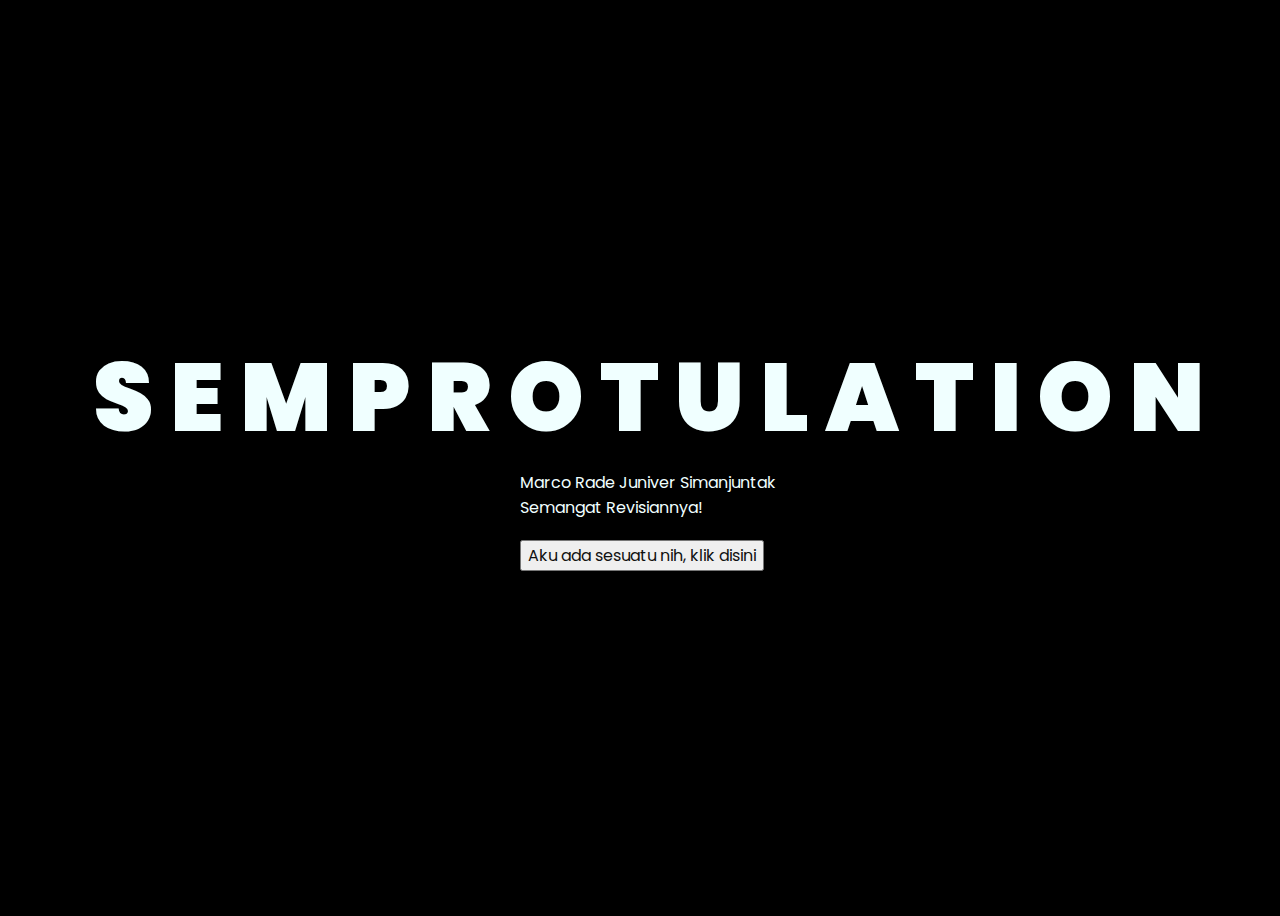
<file: index.html>
<!DOCTYPE html>
<html lang="en">
<head>
    <meta charset="UTF-8">
    <meta http-equiv="X-UA-Compatible" content="IE=edge">
    <meta name="viewport" content="width=device-width, initial-scale=1.0">
    <link rel="stylesheet" href="css/style.css">
    <link rel="icon" href="img/flowers.png" type="image/x-icon">
    <title>Flowers</title>
</head>
<body>
    <div class="greetings">
    <!-- silahkan menambah kata sesuai keinginan dengan <span>text...</span -->
        <span>S</span>
        <span>E</span>
        <span>M</span>
        <span>P</span>
        <span>R</span>
        <span>O</span>
        <span>T</span>
        <span>U</span>
        <span>L</span>
        <span>A</span>
        <span>T</span>
        <span>I</span>
        <span>O</span>
        <span>N</span>
    </div>
    <div class="description">
        <span>Marco Rade Juniver Simanjuntak</span>
    <div>
    <div>
    <div class="description">
        <span>Semangat Revisiannya!</span>
    </div>
    <div class="button">
        <button>
            <a href="flower.html">Aku ada sesuatu nih, klik disini</a>
        </button>
        
    </div>
</body>
</html>
</file>
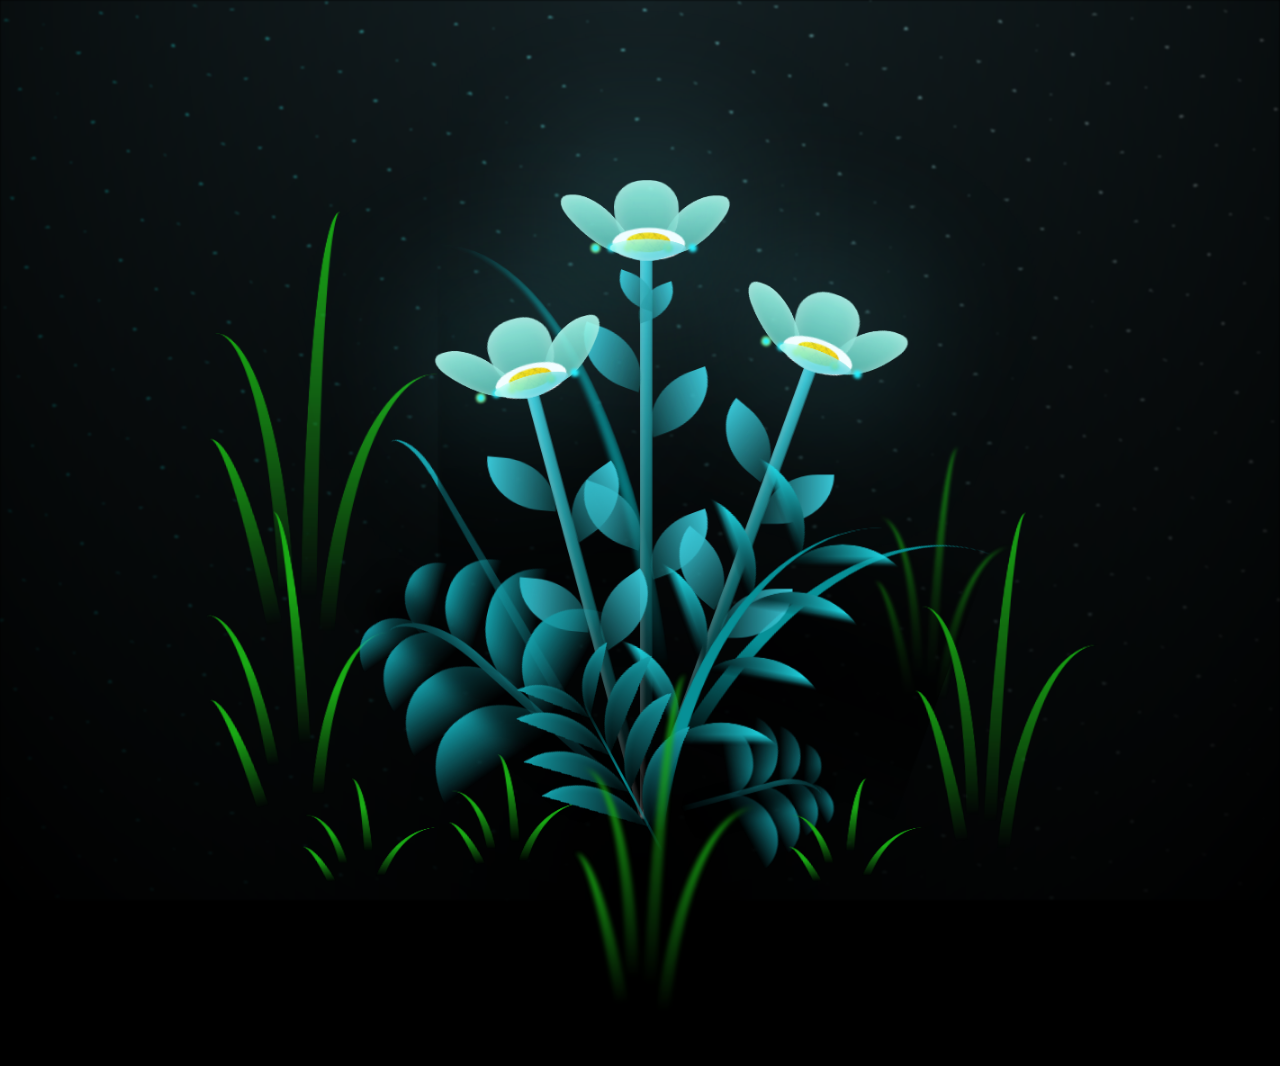
<file: flower.html>
<!DOCTYPE html>
<html lang="en">
<head>
    <meta charset="UTF-8">
    <meta http-equiv="X-UA-Compatible" content="IE=edge">
    <meta name="viewport" content="width=device-width, initial-scale=1.0">
    <link rel="stylesheet" href="css/main.css">
    <link rel="icon" href="img/flowers.png" type="image/x-icon">
    <title>flowers</title>

</head>
<body class="container">
  <!-- Pembuat code: https://codepen.io/mdusmanansari/pen/BamepLe -->
    <div class="night"></div>
    <div class="flowers">
      <div class="flower flower--1">
        <div class="flower__leafs flower__leafs--1">
          <div class="flower__leaf flower__leaf--1"></div>
          <div class="flower__leaf flower__leaf--2"></div>
          <div class="flower__leaf flower__leaf--3"></div>
          <div class="flower__leaf flower__leaf--4"></div>
          <div class="flower__white-circle"></div>
  
          <div class="flower__light flower__light--1"></div>
          <div class="flower__light flower__light--2"></div>
          <div class="flower__light flower__light--3"></div>
          <div class="flower__light flower__light--4"></div>
          <div class="flower__light flower__light--5"></div>
          <div class="flower__light flower__light--6"></div>
          <div class="flower__light flower__light--7"></div>
          <div class="flower__light flower__light--8"></div>
  
        </div>
        <div class="flower__line">
          <div class="flower__line__leaf flower__line__leaf--1"></div>
          <div class="flower__line__leaf flower__line__leaf--2"></div>
          <div class="flower__line__leaf flower__line__leaf--3"></div>
          <div class="flower__line__leaf flower__line__leaf--4"></div>
          <div class="flower__line__leaf flower__line__leaf--5"></div>
          <div class="flower__line__leaf flower__line__leaf--6"></div>
        </div>
      </div>
  
      <div class="flower flower--2">
        <div class="flower__leafs flower__leafs--2">
          <div class="flower__leaf flower__leaf--1"></div>
          <div class="flower__leaf flower__leaf--2"></div>
          <div class="flower__leaf flower__leaf--3"></div>
          <div class="flower__leaf flower__leaf--4"></div>
          <div class="flower__white-circle"></div>
  
          <div class="flower__light flower__light--1"></div>
          <div class="flower__light flower__light--2"></div>
          <div class="flower__light flower__light--3"></div>
          <div class="flower__light flower__light--4"></div>
          <div class="flower__light flower__light--5"></div>
          <div class="flower__light flower__light--6"></div>
          <div class="flower__light flower__light--7"></div>
          <div class="flower__light flower__light--8"></div>
  
        </div>
        <div class="flower__line">
          <div class="flower__line__leaf flower__line__leaf--1"></div>
          <div class="flower__line__leaf flower__line__leaf--2"></div>
          <div class="flower__line__leaf flower__line__leaf--3"></div>
          <div class="flower__line__leaf flower__line__leaf--4"></div>
        </div>
      </div>
  
      <div class="flower flower--3">
        <div class="flower__leafs flower__leafs--3">
          <div class="flower__leaf flower__leaf--1"></div>
          <div class="flower__leaf flower__leaf--2"></div>
          <div class="flower__leaf flower__leaf--3"></div>
          <div class="flower__leaf flower__leaf--4"></div>
          <div class="flower__white-circle"></div>
  
          <div class="flower__light flower__light--1"></div>
          <div class="flower__light flower__light--2"></div>
          <div class="flower__light flower__light--3"></div>
          <div class="flower__light flower__light--4"></div>
          <div class="flower__light flower__light--5"></div>
          <div class="flower__light flower__light--6"></div>
          <div class="flower__light flower__light--7"></div>
          <div class="flower__light flower__light--8"></div>
  
        </div>
        <div class="flower__line">
          <div class="flower__line__leaf flower__line__leaf--1"></div>
          <div class="flower__line__leaf flower__line__leaf--2"></div>
          <div class="flower__line__leaf flower__line__leaf--3"></div>
          <div class="flower__line__leaf flower__line__leaf--4"></div>
        </div>
      </div>
  
      <div class="grow-ans" style="--d:1.2s">
        <div class="flower__g-long">
          <div class="flower__g-long__top"></div>
          <div class="flower__g-long__bottom"></div>
        </div>
      </div>
  
      <div class="growing-grass">
        <div class="flower__grass flower__grass--1">
          <div class="flower__grass--top"></div>
          <div class="flower__grass--bottom"></div>
          <div class="flower__grass__leaf flower__grass__leaf--1"></div>
          <div class="flower__grass__leaf flower__grass__leaf--2"></div>
          <div class="flower__grass__leaf flower__grass__leaf--3"></div>
          <div class="flower__grass__leaf flower__grass__leaf--4"></div>
          <div class="flower__grass__leaf flower__grass__leaf--5"></div>
          <div class="flower__grass__leaf flower__grass__leaf--6"></div>
          <div class="flower__grass__leaf flower__grass__leaf--7"></div>
          <div class="flower__grass__leaf flower__grass__leaf--8"></div>
          <div class="flower__grass__overlay"></div>
        </div>
      </div>
  
      <div class="growing-grass">
        <div class="flower__grass flower__grass--2">
          <div class="flower__grass--top"></div>
          <div class="flower__grass--bottom"></div>
          <div class="flower__grass__leaf flower__grass__leaf--1"></div>
          <div class="flower__grass__leaf flower__grass__leaf--2"></div>
          <div class="flower__grass__leaf flower__grass__leaf--3"></div>
          <div class="flower__grass__leaf flower__grass__leaf--4"></div>
          <div class="flower__grass__leaf flower__grass__leaf--5"></div>
          <div class="flower__grass__leaf flower__grass__leaf--6"></div>
          <div class="flower__grass__leaf flower__grass__leaf--7"></div>
          <div class="flower__grass__leaf flower__grass__leaf--8"></div>
          <div class="flower__grass__overlay"></div>
        </div>
      </div>
  
      <div class="grow-ans" style="--d:2.4s">
        <div class="flower__g-right flower__g-right--1">
          <div class="leaf"></div>
        </div>
      </div>
  
      <div class="grow-ans" style="--d:2.8s">
        <div class="flower__g-right flower__g-right--2">
          <div class="leaf"></div>
        </div>
      </div>
  
      <div class="grow-ans" style="--d:2.8s">
        <div class="flower__g-front">
          <div class="flower__g-front__leaf-wrapper flower__g-front__leaf-wrapper--1">
            <div class="flower__g-front__leaf"></div>
          </div>
          <div class="flower__g-front__leaf-wrapper flower__g-front__leaf-wrapper--2">
            <div class="flower__g-front__leaf"></div>
          </div>
          <div class="flower__g-front__leaf-wrapper flower__g-front__leaf-wrapper--3">
            <div class="flower__g-front__leaf"></div>
          </div>
          <div class="flower__g-front__leaf-wrapper flower__g-front__leaf-wrapper--4">
            <div class="flower__g-front__leaf"></div>
          </div>
          <div class="flower__g-front__leaf-wrapper flower__g-front__leaf-wrapper--5">
            <div class="flower__g-front__leaf"></div>
          </div>
          <div class="flower__g-front__leaf-wrapper flower__g-front__leaf-wrapper--6">
            <div class="flower__g-front__leaf"></div>
          </div>
          <div class="flower__g-front__leaf-wrapper flower__g-front__leaf-wrapper--7">
            <div class="flower__g-front__leaf"></div>
          </div>
          <div class="flower__g-front__leaf-wrapper flower__g-front__leaf-wrapper--8">
            <div class="flower__g-front__leaf"></div>
          </div>
          <div class="flower__g-front__line"></div>
        </div>
      </div>
  
      <div class="grow-ans" style="--d:3.2s">
        <div class="flower__g-fr">
          <div class="leaf"></div>
          <div class="flower__g-fr__leaf flower__g-fr__leaf--1"></div>
          <div class="flower__g-fr__leaf flower__g-fr__leaf--2"></div>
          <div class="flower__g-fr__leaf flower__g-fr__leaf--3"></div>
          <div class="flower__g-fr__leaf flower__g-fr__leaf--4"></div>
          <div class="flower__g-fr__leaf flower__g-fr__leaf--5"></div>
          <div class="flower__g-fr__leaf flower__g-fr__leaf--6"></div>
          <div class="flower__g-fr__leaf flower__g-fr__leaf--7"></div>
          <div class="flower__g-fr__leaf flower__g-fr__leaf--8"></div>
        </div>
      </div>
  
      <div class="long-g long-g--0">
        <div class="grow-ans" style="--d:3s">
          <div class="leaf leaf--0"></div>
        </div>
        <div class="grow-ans" style="--d:2.2s">
          <div class="leaf leaf--1"></div>
        </div>
        <div class="grow-ans" style="--d:3.4s">
          <div class="leaf leaf--2"></div>
        </div>
        <div class="grow-ans" style="--d:3.6s">
          <div class="leaf leaf--3"></div>
        </div>
      </div>
  
      <div class="long-g long-g--1">
        <div class="grow-ans" style="--d:3.6s">
          <div class="leaf leaf--0"></div>
        </div>
        <div class="grow-ans" style="--d:3.8s">
          <div class="leaf leaf--1"></div>
        </div>
        <div class="grow-ans" style="--d:4s">
          <div class="leaf leaf--2"></div>
        </div>
        <div class="grow-ans" style="--d:4.2s">
          <div class="leaf leaf--3"></div>
        </div>
      </div>
  
      <div class="long-g long-g--2">
        <div class="grow-ans" style="--d:4s">
          <div class="leaf leaf--0"></div>
        </div>
        <div class="grow-ans" style="--d:4.2s">
          <div class="leaf leaf--1"></div>
        </div>
        <div class="grow-ans" style="--d:4.4s">
          <div class="leaf leaf--2"></div>
        </div>
        <div class="grow-ans" style="--d:4.6s">
          <div class="leaf leaf--3"></div>
        </div>
      </div>
  
      <div class="long-g long-g--3">
        <div class="grow-ans" style="--d:4s">
          <div class="leaf leaf--0"></div>
        </div>
        <div class="grow-ans" style="--d:4.2s">
          <div class="leaf leaf--1"></div>
        </div>
        <div class="grow-ans" style="--d:3s">
          <div class="leaf leaf--2"></div>
        </div>
        <div class="grow-ans" style="--d:3.6s">
          <div class="leaf leaf--3"></div>
        </div>
      </div>
  
      <div class="long-g long-g--4">
        <div class="grow-ans" style="--d:4s">
          <div class="leaf leaf--0"></div>
        </div>
        <div class="grow-ans" style="--d:4.2s">
          <div class="leaf leaf--1"></div>
        </div>
        <div class="grow-ans" style="--d:3s">
          <div class="leaf leaf--2"></div>
        </div>
        <div class="grow-ans" style="--d:3.6s">
          <div class="leaf leaf--3"></div>
        </div>
      </div>
  
      <div class="long-g long-g--5">
        <div class="grow-ans" style="--d:4s">
          <div class="leaf leaf--0"></div>
        </div>
        <div class="grow-ans" style="--d:4.2s">
          <div class="leaf leaf--1"></div>
        </div>
        <div class="grow-ans" style="--d:3s">
          <div class="leaf leaf--2"></div>
        </div>
        <div class="grow-ans" style="--d:3.6s">
          <div class="leaf leaf--3"></div>
        </div>
      </div>
  
      <div class="long-g long-g--6">
        <div class="grow-ans" style="--d:4.2s">
          <div class="leaf leaf--0"></div>
        </div>
        <div class="grow-ans" style="--d:4.4s">
          <div class="leaf leaf--1"></div>
        </div>
        <div class="grow-ans" style="--d:4.6s">
          <div class="leaf leaf--2"></div>
        </div>
        <div class="grow-ans" style="--d:4.8s">
          <div class="leaf leaf--3"></div>
        </div>
      </div>
  
      <div class="long-g long-g--7">
        <div class="grow-ans" style="--d:3s">
          <div class="leaf leaf--0"></div>
        </div>
        <div class="grow-ans" style="--d:3.2s">
          <div class="leaf leaf--1"></div>
        </div>
        <div class="grow-ans" style="--d:3.5s">
          <div class="leaf leaf--2"></div>
        </div>
        <div class="grow-ans" style="--d:3.6s">
          <div class="leaf leaf--3"></div>
        </div>
      </div>
    </div>
    <script src="main.js"></script>
  </body>
</html>
</file>
<file: css/style.css>
@import url('https://fonts.googleapis.com/css2?family=Poppins:ital,wght@0,500;1,900&display=swap');
*{
    font-family: 'Poppins',cursive;
}
body{
    color: azure;
    width: 100%;
    height: 100vh;
    display: flex;
    flex-direction: column;
    align-items: center;
    justify-content: center;
    background-color: black;
}
.greetings{
    font-size: 6rem;
    font-weight: 900;
}
.greetings > span{
    animation: glow 2.5s ease-in-out infinite;
}
@keyframes glow{
    0%, 100%{
        color: #fff;
        text-shadow: 0 0 12px #39c6d6, 0 0 50px #39c6d6, 0 0 100px #39c6d6;
    }
    10%, 90%{
        color: #111;
        text-shadow: none;
    }
}
.greetings > span:nth-child(2){
    animation-delay: .2s ;
}
.greetings > span:nth-child(3){
    animation-delay: .4s ;
}
.greetings > span:nth-child(4){
    animation-delay: .6s;
}
.greetings > span:nth-child(5){
    animation-delay: .8s;
}
.greetings > span:nth-child(6){
    animation-delay: .10s ;
}
.greetings > span:nth-child(7){
    animation-delay: .2s ;
}
.greetings > span:nth-child(8){
    animation-delay: .4s;
}
.greetings > span:nth-child(9){
    animation-delay: .6s;
}
.greetings > span:nth-child(10){
    animation-delay: .8s ;
}
.greetings > span:nth-child(11){
    animation-delay: .10s ;
}
.greetings > span:nth-child(12){
    animation-delay: .12s;
}
.greetings > span:nth-child(13){
    animation-delay: .14s;
}
.greetings > span:nth-child(14){
    animation-delay: .16s;
}
.greetings > span:nth-child(15){
    animation-delay: .18s;
}
.description{
    font-size: 1,5 rem;
    margin-bottom: 20px;
}
.button a{
    text-decoration: none;
    font-size: 1rem;
    color: #111;
}

@media screen and (max-width:574px){
    .greetings{
        display: block;
        font-size: 3rem;
        font-weight: 500;
        text-align: center;
    }
    .description{
        font-size: 1rem;
    }
    
    .button a{
        font-size: .5rem;
    }
}
</file>
<file: css/main.css>
*,
*::after,
*::before {
  padding: 0;
  margin: 0;
  box-sizing: border-box;
}

:root {
  --dark-color: #000;
}

body {
  display: flex;
  align-items: flex-end;
  justify-content: center;
  min-height: 100vh;
  background-color: var(--dark-color);
  overflow: hidden;
  perspective: 1000px;
}

.night {
  position: fixed;
  left: 50%;
  top: 0;
  transform: translateX(-50%);
  width: 100%;
  height: 100%;
  filter: blur(0.1vmin);
  background-image: radial-gradient(ellipse at top, transparent 0%, var(--dark-color)), radial-gradient(ellipse at bottom, var(--dark-color), rgba(145, 233, 255, 0.2)), repeating-linear-gradient(220deg, rgb(0, 0, 0) 0px, rgb(0, 0, 0) 19px, transparent 19px, transparent 22px), repeating-linear-gradient(189deg, rgb(0, 0, 0) 0px, rgb(0, 0, 0) 19px, transparent 19px, transparent 22px), repeating-linear-gradient(148deg, rgb(0, 0, 0) 0px, rgb(0, 0, 0) 19px, transparent 19px, transparent 22px), linear-gradient(90deg, rgb(0, 255, 250), rgb(240, 240, 240));
}

.flowers {
  position: relative;
  transform: scale(0.9);
}

.flower {
  position: absolute;
  bottom: 10vmin;
  transform-origin: bottom center;
  z-index: 10;
  --fl-speed: 0.8s;
}
.flower--1 {
  -webkit-animation: moving-flower-1 4s linear infinite;
          animation: moving-flower-1 4s linear infinite;
}
.flower--1 .flower__line {
  height: 70vmin;
  -webkit-animation-delay: 0.3s;
          animation-delay: 0.3s;
}
.flower--1 .flower__line__leaf--1 {
  -webkit-animation: blooming-leaf-right var(--fl-speed) 1.6s backwards;
          animation: blooming-leaf-right var(--fl-speed) 1.6s backwards;
}
.flower--1 .flower__line__leaf--2 {
  -webkit-animation: blooming-leaf-right var(--fl-speed) 1.4s backwards;
          animation: blooming-leaf-right var(--fl-speed) 1.4s backwards;
}
.flower--1 .flower__line__leaf--3 {
  -webkit-animation: blooming-leaf-left var(--fl-speed) 1.2s backwards;
          animation: blooming-leaf-left var(--fl-speed) 1.2s backwards;
}
.flower--1 .flower__line__leaf--4 {
  -webkit-animation: blooming-leaf-left var(--fl-speed) 1s backwards;
          animation: blooming-leaf-left var(--fl-speed) 1s backwards;
}
.flower--1 .flower__line__leaf--5 {
  -webkit-animation: blooming-leaf-right var(--fl-speed) 1.8s backwards;
          animation: blooming-leaf-right var(--fl-speed) 1.8s backwards;
}
.flower--1 .flower__line__leaf--6 {
  -webkit-animation: blooming-leaf-left var(--fl-speed) 2s backwards;
          animation: blooming-leaf-left var(--fl-speed) 2s backwards;
}
.flower--2 {
  left: 50%;
  transform: rotate(20deg);
  -webkit-animation: moving-flower-2 4s linear infinite;
          animation: moving-flower-2 4s linear infinite;
}
.flower--2 .flower__line {
  height: 60vmin;
  -webkit-animation-delay: 0.6s;
          animation-delay: 0.6s;
}
.flower--2 .flower__line__leaf--1 {
  -webkit-animation: blooming-leaf-right var(--fl-speed) 1.9s backwards;
          animation: blooming-leaf-right var(--fl-speed) 1.9s backwards;
}
.flower--2 .flower__line__leaf--2 {
  -webkit-animation: blooming-leaf-right var(--fl-speed) 1.7s backwards;
          animation: blooming-leaf-right var(--fl-speed) 1.7s backwards;
}
.flower--2 .flower__line__leaf--3 {
  -webkit-animation: blooming-leaf-left var(--fl-speed) 1.5s backwards;
          animation: blooming-leaf-left var(--fl-speed) 1.5s backwards;
}
.flower--2 .flower__line__leaf--4 {
  -webkit-animation: blooming-leaf-left var(--fl-speed) 1.3s backwards;
          animation: blooming-leaf-left var(--fl-speed) 1.3s backwards;
}
.flower--3 {
  left: 50%;
  transform: rotate(-15deg);
  -webkit-animation: moving-flower-3 4s linear infinite;
          animation: moving-flower-3 4s linear infinite;
}
.flower--3 .flower__line {
  -webkit-animation-delay: 0.9s;
          animation-delay: 0.9s;
}
.flower--3 .flower__line__leaf--1 {
  -webkit-animation: blooming-leaf-right var(--fl-speed) 2.5s backwards;
          animation: blooming-leaf-right var(--fl-speed) 2.5s backwards;
}
.flower--3 .flower__line__leaf--2 {
  -webkit-animation: blooming-leaf-right var(--fl-speed) 2.3s backwards;
          animation: blooming-leaf-right var(--fl-speed) 2.3s backwards;
}
.flower--3 .flower__line__leaf--3 {
  -webkit-animation: blooming-leaf-left var(--fl-speed) 2.1s backwards;
          animation: blooming-leaf-left var(--fl-speed) 2.1s backwards;
}
.flower--3 .flower__line__leaf--4 {
  -webkit-animation: blooming-leaf-left var(--fl-speed) 1.9s backwards;
          animation: blooming-leaf-left var(--fl-speed) 1.9s backwards;
}
.flower__leafs {
  position: relative;
  -webkit-animation: blooming-flower 2s backwards;
          animation: blooming-flower 2s backwards;
}
.flower__leafs--1 {
  -webkit-animation-delay: 1.1s;
          animation-delay: 1.1s;
}
.flower__leafs--2 {
  -webkit-animation-delay: 1.4s;
          animation-delay: 1.4s;
}
.flower__leafs--3 {
  -webkit-animation-delay: 1.7s;
          animation-delay: 1.7s;
}
.flower__leafs::after {
  content: "";
  position: absolute;
  left: 0;
  top: 0;
  transform: translate(-50%, -100%);
  width: 8vmin;
  height: 8vmin;
  background-color: #6bf0ff;
  filter: blur(10vmin);
}
.flower__leaf {
  position: absolute;
  bottom: 0;
  left: 50%;
  width: 8vmin;
  height: 11vmin;
  border-radius: 51% 49% 47% 53%/44% 45% 55% 69%;
  background-color: #a7ffee;
  background-image: linear-gradient(to top, #54b8aa, #a7ffee);
  transform-origin: bottom center;
  opacity: 0.9;
  box-shadow: inset 0 0 2vmin rgba(255, 255, 255, 0.5);
}
.flower__leaf--1 {
  transform: translate(-10%, 1%) rotateY(40deg) rotateX(-50deg);
}
.flower__leaf--2 {
  transform: translate(-50%, -4%) rotateX(40deg);
}
.flower__leaf--3 {
  transform: translate(-90%, 0%) rotateY(45deg) rotateX(50deg);
}
.flower__leaf--4 {
  width: 8vmin;
  height: 8vmin;
  transform-origin: bottom left;
  border-radius: 4vmin 10vmin 4vmin 4vmin;
  transform: translate(0%, 18%) rotateX(70deg) rotate(-43deg);
  background-image: linear-gradient(to top, #39c6d6, #a7ffee);
  z-index: 1;
  opacity: 0.8;
}
.flower__white-circle {
  position: absolute;
  left: -3.5vmin;
  top: -3vmin;
  width: 9vmin;
  height: 4vmin;
  border-radius: 50%;
  background-color: #fff;
}
.flower__white-circle::after {
  content: "";
  position: absolute;
  left: 50%;
  top: 45%;
  transform: translate(-50%, -50%);
  width: 60%;
  height: 60%;
  border-radius: inherit;
  background-image: repeating-linear-gradient(135deg, rgba(0, 0, 0, 0.03) 0px, rgba(0, 0, 0, 0.03) 1px, transparent 1px, transparent 12px), repeating-linear-gradient(45deg, rgba(0, 0, 0, 0.03) 0px, rgba(0, 0, 0, 0.03) 1px, transparent 1px, transparent 12px), repeating-linear-gradient(67.5deg, rgba(0, 0, 0, 0.03) 0px, rgba(0, 0, 0, 0.03) 1px, transparent 1px, transparent 12px), repeating-linear-gradient(135deg, rgba(0, 0, 0, 0.03) 0px, rgba(0, 0, 0, 0.03) 1px, transparent 1px, transparent 12px), repeating-linear-gradient(45deg, rgba(0, 0, 0, 0.03) 0px, rgba(0, 0, 0, 0.03) 1px, transparent 1px, transparent 12px), repeating-linear-gradient(112.5deg, rgba(0, 0, 0, 0.03) 0px, rgba(0, 0, 0, 0.03) 1px, transparent 1px, transparent 12px), repeating-linear-gradient(112.5deg, rgba(0, 0, 0, 0.03) 0px, rgba(0, 0, 0, 0.03) 1px, transparent 1px, transparent 12px), repeating-linear-gradient(45deg, rgba(0, 0, 0, 0.03) 0px, rgba(0, 0, 0, 0.03) 1px, transparent 1px, transparent 12px), repeating-linear-gradient(22.5deg, rgba(0, 0, 0, 0.03) 0px, rgba(0, 0, 0, 0.03) 1px, transparent 1px, transparent 12px), repeating-linear-gradient(45deg, rgba(0, 0, 0, 0.03) 0px, rgba(0, 0, 0, 0.03) 1px, transparent 1px, transparent 12px), repeating-linear-gradient(22.5deg, rgba(0, 0, 0, 0.03) 0px, rgba(0, 0, 0, 0.03) 1px, transparent 1px, transparent 12px), repeating-linear-gradient(135deg, rgba(0, 0, 0, 0.03) 0px, rgba(0, 0, 0, 0.03) 1px, transparent 1px, transparent 12px), repeating-linear-gradient(157.5deg, rgba(0, 0, 0, 0.03) 0px, rgba(0, 0, 0, 0.03) 1px, transparent 1px, transparent 12px), repeating-linear-gradient(67.5deg, rgba(0, 0, 0, 0.03) 0px, rgba(0, 0, 0, 0.03) 1px, transparent 1px, transparent 12px), repeating-linear-gradient(67.5deg, rgba(0, 0, 0, 0.03) 0px, rgba(0, 0, 0, 0.03) 1px, transparent 1px, transparent 12px), linear-gradient(90deg, rgb(255, 235, 18), rgb(255, 206, 0));
}
.flower__line {
  height: 55vmin;
  width: 1.5vmin;
  background-image: linear-gradient(to left, rgba(0, 0, 0, 0.2), transparent, rgba(255, 255, 255, 0.2)), linear-gradient(to top, transparent 10%, #14757a, #39c6d6);
  box-shadow: inset 0 0 2px rgba(0, 0, 0, 0.5);
  -webkit-animation: grow-flower-tree 4s backwards;
          animation: grow-flower-tree 4s backwards;
}
.flower__line__leaf {
  --w: 7vmin;
  --h: calc(var(--w) + 2vmin);
  position: absolute;
  top: 20%;
  left: 90%;
  width: var(--w);
  height: var(--h);
  border-top-right-radius: var(--h);
  border-bottom-left-radius: var(--h);
  background-image: linear-gradient(to top, rgba(20, 117, 122, 0.4), #39c6d6);
}
.flower__line__leaf--1 {
  transform: rotate(70deg) rotateY(30deg);
}
.flower__line__leaf--2 {
  top: 45%;
  transform: rotate(70deg) rotateY(30deg);
}
.flower__line__leaf--3, .flower__line__leaf--4, .flower__line__leaf--6 {
  border-top-right-radius: 0;
  border-bottom-left-radius: 0;
  border-top-left-radius: var(--h);
  border-bottom-right-radius: var(--h);
  left: -460%;
  top: 12%;
  transform: rotate(-70deg) rotateY(30deg);
}
.flower__line__leaf--4 {
  top: 40%;
}
.flower__line__leaf--5 {
  top: 0;
  transform-origin: left;
  transform: rotate(70deg) rotateY(30deg) scale(0.6);
}
.flower__line__leaf--6 {
  top: -2%;
  left: -450%;
  transform-origin: right;
  transform: rotate(-70deg) rotateY(30deg) scale(0.6);
}
.flower__light {
  position: absolute;
  bottom: 0vmin;
  width: 1vmin;
  height: 1vmin;
  background-color: rgb(255, 251, 0);
  border-radius: 50%;
  filter: blur(0.2vmin);
  -webkit-animation: light-ans 4s linear infinite backwards;
          animation: light-ans 4s linear infinite backwards;
}
.flower__light:nth-child(odd) {
  background-color: #23f0ff;
}
.flower__light--1 {
  left: -2vmin;
  -webkit-animation-delay: 1s;
          animation-delay: 1s;
}
.flower__light--2 {
  left: 3vmin;
  -webkit-animation-delay: 0.5s;
          animation-delay: 0.5s;
}
.flower__light--3 {
  left: -6vmin;
  -webkit-animation-delay: 0.3s;
          animation-delay: 0.3s;
}
.flower__light--4 {
  left: 6vmin;
  -webkit-animation-delay: 0.9s;
          animation-delay: 0.9s;
}
.flower__light--5 {
  left: -1vmin;
  -webkit-animation-delay: 1.5s;
          animation-delay: 1.5s;
}
.flower__light--6 {
  left: -4vmin;
  -webkit-animation-delay: 3s;
          animation-delay: 3s;
}
.flower__light--7 {
  left: 3vmin;
  -webkit-animation-delay: 2s;
          animation-delay: 2s;
}
.flower__light--8 {
  left: -6vmin;
  -webkit-animation-delay: 3.5s;
          animation-delay: 3.5s;
}
.flower__grass {
  --c: #159faa;
  --line-w: 1.5vmin;
  position: absolute;
  bottom: 12vmin;
  left: -7vmin;
  display: flex;
  flex-direction: column;
  align-items: flex-end;
  z-index: 20;
  transform-origin: bottom center;
  transform: rotate(-48deg) rotateY(40deg);
}
.flower__grass--1 {
  -webkit-animation: moving-grass 2s linear infinite;
          animation: moving-grass 2s linear infinite;
}
.flower__grass--2 {
  left: 2vmin;
  bottom: 10vmin;
  transform: scale(0.5) rotate(75deg) rotateX(10deg) rotateY(-200deg);
  opacity: 0.8;
  z-index: 0;
  -webkit-animation: moving-grass--2 1.5s linear infinite;
          animation: moving-grass--2 1.5s linear infinite;
}
.flower__grass--top {
  width: 7vmin;
  height: 10vmin;
  border-top-right-radius: 100%;
  border-right: var(--line-w) solid var(--c);
  transform-origin: bottom center;
  transform: rotate(-2deg);
}
.flower__grass--bottom {
  margin-top: -2px;
  width: var(--line-w);
  height: 25vmin;
  background-image: linear-gradient(to top, transparent, var(--c));
}
.flower__grass__leaf {
  --size: 10vmin;
  position: absolute;
  width: calc(var(--size) * 2.1);
  height: var(--size);
  border-top-left-radius: var(--size);
  border-top-right-radius: var(--size);
  background-image: linear-gradient(to top, transparent, transparent 30%, var(--c));
  z-index: 100;
}
.flower__grass__leaf--1 {
  top: -6%;
  left: 30%;
  --size: 6vmin;
  transform: rotate(-20deg);
  -webkit-animation: growing-grass-ans--1 2s 2.6s backwards;
          animation: growing-grass-ans--1 2s 2.6s backwards;
}
@-webkit-keyframes growing-grass-ans--1 {
  0% {
    transform-origin: bottom left;
    transform: rotate(-20deg) scale(0);
  }
}
@keyframes growing-grass-ans--1 {
  0% {
    transform-origin: bottom left;
    transform: rotate(-20deg) scale(0);
  }
}
.flower__grass__leaf--2 {
  top: -5%;
  left: -110%;
  --size: 6vmin;
  transform: rotate(10deg);
  -webkit-animation: growing-grass-ans--2 2s 2.4s linear backwards;
          animation: growing-grass-ans--2 2s 2.4s linear backwards;
}
@-webkit-keyframes growing-grass-ans--2 {
  0% {
    transform-origin: bottom right;
    transform: rotate(10deg) scale(0);
  }
}
@keyframes growing-grass-ans--2 {
  0% {
    transform-origin: bottom right;
    transform: rotate(10deg) scale(0);
  }
}
.flower__grass__leaf--3 {
  top: 5%;
  left: 60%;
  --size: 8vmin;
  transform: rotate(-18deg) rotateX(-20deg);
  -webkit-animation: growing-grass-ans--3 2s 2.2s linear backwards;
          animation: growing-grass-ans--3 2s 2.2s linear backwards;
}
@-webkit-keyframes growing-grass-ans--3 {
  0% {
    transform-origin: bottom left;
    transform: rotate(-18deg) rotateX(-20deg) scale(0);
  }
}
@keyframes growing-grass-ans--3 {
  0% {
    transform-origin: bottom left;
    transform: rotate(-18deg) rotateX(-20deg) scale(0);
  }
}
.flower__grass__leaf--4 {
  top: 6%;
  left: -135%;
  --size: 8vmin;
  transform: rotate(2deg);
  -webkit-animation: growing-grass-ans--4 2s 2s linear backwards;
          animation: growing-grass-ans--4 2s 2s linear backwards;
}
@-webkit-keyframes growing-grass-ans--4 {
  0% {
    transform-origin: bottom right;
    transform: rotate(2deg) scale(0);
  }
}
@keyframes growing-grass-ans--4 {
  0% {
    transform-origin: bottom right;
    transform: rotate(2deg) scale(0);
  }
}
.flower__grass__leaf--5 {
  top: 20%;
  left: 60%;
  --size: 10vmin;
  transform: rotate(-24deg) rotateX(-20deg);
  -webkit-animation: growing-grass-ans--5 2s 1.8s linear backwards;
          animation: growing-grass-ans--5 2s 1.8s linear backwards;
}
@-webkit-keyframes growing-grass-ans--5 {
  0% {
    transform-origin: bottom left;
    transform: rotate(-24deg) rotateX(-20deg) scale(0);
  }
}
@keyframes growing-grass-ans--5 {
  0% {
    transform-origin: bottom left;
    transform: rotate(-24deg) rotateX(-20deg) scale(0);
  }
}
.flower__grass__leaf--6 {
  top: 22%;
  left: -180%;
  --size: 10vmin;
  transform: rotate(10deg);
  -webkit-animation: growing-grass-ans--6 2s 1.6s linear backwards;
          animation: growing-grass-ans--6 2s 1.6s linear backwards;
}
@-webkit-keyframes growing-grass-ans--6 {
  0% {
    transform-origin: bottom right;
    transform: rotate(10deg) scale(0);
  }
}
@keyframes growing-grass-ans--6 {
  0% {
    transform-origin: bottom right;
    transform: rotate(10deg) scale(0);
  }
}
.flower__grass__leaf--7 {
  top: 39%;
  left: 70%;
  --size: 10vmin;
  transform: rotate(-10deg);
  -webkit-animation: growing-grass-ans--7 2s 1.4s linear backwards;
          animation: growing-grass-ans--7 2s 1.4s linear backwards;
}
@-webkit-keyframes growing-grass-ans--7 {
  0% {
    transform-origin: bottom left;
    transform: rotate(-10deg) scale(0);
  }
}
@keyframes growing-grass-ans--7 {
  0% {
    transform-origin: bottom left;
    transform: rotate(-10deg) scale(0);
  }
}
.flower__grass__leaf--8 {
  top: 40%;
  left: -215%;
  --size: 11vmin;
  transform: rotate(10deg);
  -webkit-animation: growing-grass-ans--8 2s 1.2s linear backwards;
          animation: growing-grass-ans--8 2s 1.2s linear backwards;
}
@-webkit-keyframes growing-grass-ans--8 {
  0% {
    transform-origin: bottom right;
    transform: rotate(10deg) scale(0);
  }
}
@keyframes growing-grass-ans--8 {
  0% {
    transform-origin: bottom right;
    transform: rotate(10deg) scale(0);
  }
}
.flower__grass__overlay {
  position: absolute;
  top: -10%;
  right: 0%;
  width: 100%;
  height: 100%;
  background-color: rgba(0, 0, 0, 0.6);
  filter: blur(1.5vmin);
  z-index: 100;
}
.flower__g-long {
  --w: 2vmin;
  --h: 6vmin;
  --c: #159faa;
  position: absolute;
  bottom: 10vmin;
  left: -3vmin;
  transform-origin: bottom center;
  transform: rotate(-30deg) rotateY(-20deg);
  display: flex;
  flex-direction: column;
  align-items: flex-end;
  -webkit-animation: flower-g-long-ans 3s linear infinite;
          animation: flower-g-long-ans 3s linear infinite;
}
@-webkit-keyframes flower-g-long-ans {
  0%, 100% {
    transform: rotate(-30deg) rotateY(-20deg);
  }
  50% {
    transform: rotate(-32deg) rotateY(-20deg);
  }
}
@keyframes flower-g-long-ans {
  0%, 100% {
    transform: rotate(-30deg) rotateY(-20deg);
  }
  50% {
    transform: rotate(-32deg) rotateY(-20deg);
  }
}
.flower__g-long__top {
  top: calc(var(--h) * -1);
  width: calc(var(--w) + 1vmin);
  height: var(--h);
  border-top-right-radius: 100%;
  border-right: 0.7vmin solid var(--c);
  transform: translate(-0.7vmin, 1vmin);
}
.flower__g-long__bottom {
  width: var(--w);
  height: 50vmin;
  transform-origin: bottom center;
  background-image: linear-gradient(to top, transparent 30%, var(--c));
  box-shadow: inset 0 0 2px rgba(0, 0, 0, 0.5);
  -webkit-clip-path: polygon(35% 0, 65% 1%, 100% 100%, 0% 100%);
          clip-path: polygon(35% 0, 65% 1%, 100% 100%, 0% 100%);
}
.flower__g-right {
  position: absolute;
  bottom: 6vmin;
  left: -2vmin;
  transform-origin: bottom left;
  transform: rotate(20deg);
}
.flower__g-right .leaf {
  width: 30vmin;
  height: 50vmin;
  border-top-left-radius: 100%;
  border-left: 2vmin solid #079097;
  background-image: linear-gradient(to bottom, transparent, var(--dark-color) 60%);
  -webkit-mask-image: linear-gradient(to top, transparent 30%, #079097 60%);
}
.flower__g-right--1 {
  -webkit-animation: flower-g-right-ans 2.5s linear infinite;
          animation: flower-g-right-ans 2.5s linear infinite;
}
.flower__g-right--2 {
  left: 5vmin;
  transform: rotateY(-180deg);
  -webkit-animation: flower-g-right-ans--2 3s linear infinite;
          animation: flower-g-right-ans--2 3s linear infinite;
}
.flower__g-right--2 .leaf {
  height: 75vmin;
  filter: blur(0.3vmin);
  opacity: 0.8;
}
@-webkit-keyframes flower-g-right-ans {
  0%, 100% {
    transform: rotate(20deg);
  }
  50% {
    transform: rotate(24deg) rotateX(-20deg);
  }
}
@keyframes flower-g-right-ans {
  0%, 100% {
    transform: rotate(20deg);
  }
  50% {
    transform: rotate(24deg) rotateX(-20deg);
  }
}
@-webkit-keyframes flower-g-right-ans--2 {
  0%, 100% {
    transform: rotateY(-180deg) rotate(0deg) rotateX(-20deg);
  }
  50% {
    transform: rotateY(-180deg) rotate(6deg) rotateX(-20deg);
  }
}
@keyframes flower-g-right-ans--2 {
  0%, 100% {
    transform: rotateY(-180deg) rotate(0deg) rotateX(-20deg);
  }
  50% {
    transform: rotateY(-180deg) rotate(6deg) rotateX(-20deg);
  }
}
.flower__g-front {
  position: absolute;
  bottom: 6vmin;
  left: 2.5vmin;
  z-index: 100;
  transform-origin: bottom center;
  transform: rotate(-28deg) rotateY(30deg) scale(1.04);
  -webkit-animation: flower__g-front-ans 2s linear infinite;
          animation: flower__g-front-ans 2s linear infinite;
}
@-webkit-keyframes flower__g-front-ans {
  0%, 100% {
    transform: rotate(-28deg) rotateY(30deg) scale(1.04);
  }
  50% {
    transform: rotate(-35deg) rotateY(40deg) scale(1.04);
  }
}
@keyframes flower__g-front-ans {
  0%, 100% {
    transform: rotate(-28deg) rotateY(30deg) scale(1.04);
  }
  50% {
    transform: rotate(-35deg) rotateY(40deg) scale(1.04);
  }
}
.flower__g-front__line {
  width: 0.3vmin;
  height: 20vmin;
  background-image: linear-gradient(to top, transparent, #079097, transparent 100%);
  position: relative;
}
.flower__g-front__leaf-wrapper {
  position: absolute;
  top: 0;
  left: 0;
  transform-origin: bottom left;
  transform: rotate(10deg);
}
.flower__g-front__leaf-wrapper:nth-child(even) {
  left: 0vmin;
  transform: rotateY(-180deg) rotate(5deg);
  -webkit-animation: flower__g-front__leaf-left-ans 1s ease-in backwards;
          animation: flower__g-front__leaf-left-ans 1s ease-in backwards;
}
.flower__g-front__leaf-wrapper:nth-child(odd) {
  -webkit-animation: flower__g-front__leaf-ans 1s ease-in backwards;
          animation: flower__g-front__leaf-ans 1s ease-in backwards;
}
.flower__g-front__leaf-wrapper--1 {
  top: -8vmin;
  transform: scale(0.7);
  -webkit-animation: flower__g-front__leaf-ans 1s 5.5s ease-in backwards !important;
          animation: flower__g-front__leaf-ans 1s 5.5s ease-in backwards !important;
}
.flower__g-front__leaf-wrapper--2 {
  top: -8vmin;
  transform: rotateY(-180deg) scale(0.7) !important;
  -webkit-animation: flower__g-front__leaf-left-ans-2 1s 4.6s ease-in backwards !important;
          animation: flower__g-front__leaf-left-ans-2 1s 4.6s ease-in backwards !important;
}
.flower__g-front__leaf-wrapper--3 {
  top: -3vmin;
  -webkit-animation: flower__g-front__leaf-ans 1s 4.6s ease-in backwards;
          animation: flower__g-front__leaf-ans 1s 4.6s ease-in backwards;
}
.flower__g-front__leaf-wrapper--4 {
  top: -3vmin;
  transform: rotateY(-180deg) scale(0.9) !important;
  -webkit-animation: flower__g-front__leaf-left-ans-2 1s 4.6s ease-in backwards !important;
          animation: flower__g-front__leaf-left-ans-2 1s 4.6s ease-in backwards !important;
}
@-webkit-keyframes flower__g-front__leaf-left-ans-2 {
  0% {
    transform: rotateY(-180deg) scale(0);
  }
}
@keyframes flower__g-front__leaf-left-ans-2 {
  0% {
    transform: rotateY(-180deg) scale(0);
  }
}
.flower__g-front__leaf-wrapper--5, .flower__g-front__leaf-wrapper--6 {
  top: 2vmin;
}
.flower__g-front__leaf-wrapper--7, .flower__g-front__leaf-wrapper--8 {
  top: 6.5vmin;
}
.flower__g-front__leaf-wrapper--2 {
  -webkit-animation-delay: 5.2s !important;
          animation-delay: 5.2s !important;
}
.flower__g-front__leaf-wrapper--3 {
  -webkit-animation-delay: 4.9s !important;
          animation-delay: 4.9s !important;
}
.flower__g-front__leaf-wrapper--5 {
  -webkit-animation-delay: 4.3s !important;
          animation-delay: 4.3s !important;
}
.flower__g-front__leaf-wrapper--6 {
  -webkit-animation-delay: 4.1s !important;
          animation-delay: 4.1s !important;
}
.flower__g-front__leaf-wrapper--7 {
  -webkit-animation-delay: 3.8s !important;
          animation-delay: 3.8s !important;
}
.flower__g-front__leaf-wrapper--8 {
  -webkit-animation-delay: 3.5s !important;
          animation-delay: 3.5s !important;
}
@-webkit-keyframes flower__g-front__leaf-ans {
  0% {
    transform: rotate(10deg) scale(0);
  }
}
@keyframes flower__g-front__leaf-ans {
  0% {
    transform: rotate(10deg) scale(0);
  }
}
@-webkit-keyframes flower__g-front__leaf-left-ans {
  0% {
    transform: rotateY(-180deg) rotate(5deg) scale(0);
  }
}
@keyframes flower__g-front__leaf-left-ans {
  0% {
    transform: rotateY(-180deg) rotate(5deg) scale(0);
  }
}
.flower__g-front__leaf {
  width: 10vmin;
  height: 10vmin;
  border-radius: 100% 0% 0% 100%/100% 100% 0% 0%;
  box-shadow: inset 0 2px 1vmin hsla(184deg, 97%, 58%, 0.2);
  background-image: linear-gradient(to bottom left, transparent, var(--dark-color)), linear-gradient(to bottom right, #159faa 50%, transparent 50%, transparent);
  -webkit-mask-image: linear-gradient(to bottom right, #159faa 50%, transparent 50%, transparent);
  mask-image: linear-gradient(to bottom right, #159faa 50%, transparent 50%, transparent);
}
.flower__g-fr {
  position: absolute;
  bottom: -4vmin;
  left: vmin;
  transform-origin: bottom left;
  z-index: 10;
  -webkit-animation: flower__g-fr-ans 2s linear infinite;
          animation: flower__g-fr-ans 2s linear infinite;
}
@-webkit-keyframes flower__g-fr-ans {
  0%, 100% {
    transform: rotate(2deg);
  }
  50% {
    transform: rotate(4deg);
  }
}
@keyframes flower__g-fr-ans {
  0%, 100% {
    transform: rotate(2deg);
  }
  50% {
    transform: rotate(4deg);
  }
}
.flower__g-fr .leaf {
  width: 30vmin;
  height: 50vmin;
  border-top-left-radius: 100%;
  border-left: 2vmin solid #079097;
  -webkit-mask-image: linear-gradient(to top, transparent 25%, #079097 50%);
  position: relative;
  z-index: 1;
}
.flower__g-fr__leaf {
  position: absolute;
  top: 0;
  left: 0;
  width: 10vmin;
  height: 10vmin;
  border-radius: 100% 0% 0% 100%/100% 100% 0% 0%;
  box-shadow: inset 0 2px 1vmin hsla(184deg, 97%, 58%, 0.2);
  background-image: linear-gradient(to bottom left, transparent, var(--dark-color) 98%), linear-gradient(to bottom right, #23f0ff 45%, transparent 50%, transparent);
  -webkit-mask-image: linear-gradient(135deg, #159faa 40%, transparent 50%, transparent);
}
.flower__g-fr__leaf--1 {
  left: 20vmin;
  transform: rotate(45deg);
  -webkit-animation: flower__g-fr-leaft-ans-1 0.5s 5.2s linear backwards;
          animation: flower__g-fr-leaft-ans-1 0.5s 5.2s linear backwards;
}
@-webkit-keyframes flower__g-fr-leaft-ans-1 {
  0% {
    transform-origin: left;
    transform: rotate(45deg) scale(0);
  }
}
@keyframes flower__g-fr-leaft-ans-1 {
  0% {
    transform-origin: left;
    transform: rotate(45deg) scale(0);
  }
}
.flower__g-fr__leaf--2 {
  left: 12vmin;
  top: -7vmin;
  transform: rotate(25deg) rotateY(-180deg);
  -webkit-animation: flower__g-fr-leaft-ans-6 0.5s 5s linear backwards;
          animation: flower__g-fr-leaft-ans-6 0.5s 5s linear backwards;
}
.flower__g-fr__leaf--3 {
  left: 15vmin;
  top: 6vmin;
  transform: rotate(55deg);
  -webkit-animation: flower__g-fr-leaft-ans-5 0.5s 4.8s linear backwards;
          animation: flower__g-fr-leaft-ans-5 0.5s 4.8s linear backwards;
}
.flower__g-fr__leaf--4 {
  left: 6vmin;
  top: -2vmin;
  transform: rotate(25deg) rotateY(-180deg);
  -webkit-animation: flower__g-fr-leaft-ans-6 0.5s 4.6s linear backwards;
          animation: flower__g-fr-leaft-ans-6 0.5s 4.6s linear backwards;
}
.flower__g-fr__leaf--5 {
  left: 10vmin;
  top: 14vmin;
  transform: rotate(55deg);
  -webkit-animation: flower__g-fr-leaft-ans-5 0.5s 4.4s linear backwards;
          animation: flower__g-fr-leaft-ans-5 0.5s 4.4s linear backwards;
}
@-webkit-keyframes flower__g-fr-leaft-ans-5 {
  0% {
    transform-origin: left;
    transform: rotate(55deg) scale(0);
  }
}
@keyframes flower__g-fr-leaft-ans-5 {
  0% {
    transform-origin: left;
    transform: rotate(55deg) scale(0);
  }
}
.flower__g-fr__leaf--6 {
  left: 0vmin;
  top: 6vmin;
  transform: rotate(25deg) rotateY(-180deg);
  -webkit-animation: flower__g-fr-leaft-ans-6 0.5s 4.2s linear backwards;
          animation: flower__g-fr-leaft-ans-6 0.5s 4.2s linear backwards;
}
@-webkit-keyframes flower__g-fr-leaft-ans-6 {
  0% {
    transform-origin: right;
    transform: rotate(25deg) rotateY(-180deg) scale(0);
  }
}
@keyframes flower__g-fr-leaft-ans-6 {
  0% {
    transform-origin: right;
    transform: rotate(25deg) rotateY(-180deg) scale(0);
  }
}
.flower__g-fr__leaf--7 {
  left: 5vmin;
  top: 22vmin;
  transform: rotate(45deg);
  -webkit-animation: flower__g-fr-leaft-ans-7 0.5s 4s linear backwards;
          animation: flower__g-fr-leaft-ans-7 0.5s 4s linear backwards;
}
@-webkit-keyframes flower__g-fr-leaft-ans-7 {
  0% {
    transform-origin: left;
    transform: rotate(45deg) scale(0);
  }
}
@keyframes flower__g-fr-leaft-ans-7 {
  0% {
    transform-origin: left;
    transform: rotate(45deg) scale(0);
  }
}
.flower__g-fr__leaf--8 {
  left: -4vmin;
  top: 15vmin;
  transform: rotate(15deg) rotateY(-180deg);
  -webkit-animation: flower__g-fr-leaft-ans-8 0.5s 3.8s linear backwards;
          animation: flower__g-fr-leaft-ans-8 0.5s 3.8s linear backwards;
}
@-webkit-keyframes flower__g-fr-leaft-ans-8 {
  0% {
    transform-origin: right;
    transform: rotate(15deg) rotateY(-180deg) scale(0);
  }
}
@keyframes flower__g-fr-leaft-ans-8 {
  0% {
    transform-origin: right;
    transform: rotate(15deg) rotateY(-180deg) scale(0);
  }
}

.long-g {
  position: absolute;
  bottom: 25vmin;
  left: -42vmin;
  transform-origin: bottom left;
}
.long-g--1 {
  bottom: 0vmin;
  transform: scale(0.8) rotate(-5deg);
}
.long-g--1 .leaf {
  -webkit-mask-image: linear-gradient(to top, transparent 40%, #079097 80%) !important;
}
.long-g--1 .leaf--1 {
  --w: 5vmin;
  --h: 60vmin;
  left: -2vmin;
  transform: rotate(3deg) rotateY(-180deg);
}
.long-g--2, .long-g--3 {
  bottom: -3vmin;
  left: -35vmin;
  transform-origin: center;
  transform: scale(0.6) rotateX(60deg);
}
.long-g--2 .leaf, .long-g--3 .leaf {
  -webkit-mask-image: linear-gradient(to top, transparent 50%, #079097 80%) !important;
}
.long-g--2 .leaf--1, .long-g--3 .leaf--1 {
  left: -1vmin;
  transform: rotateY(-180deg);
}
.long-g--3 {
  left: -17vmin;
  bottom: 0vmin;
}
.long-g--3 .leaf {
  -webkit-mask-image: linear-gradient(to top, transparent 40%, #079097 80%) !important;
}
.long-g--4 {
  left: 25vmin;
  bottom: -3vmin;
  transform-origin: center;
  transform: scale(0.6) rotateX(60deg);
}
.long-g--4 .leaf {
  -webkit-mask-image: linear-gradient(to top, transparent 50%, #079097 80%) !important;
}
.long-g--5 {
  left: 42vmin;
  bottom: 0vmin;
  transform: scale(0.8) rotate(2deg);
}
.long-g--6 {
  left: 0vmin;
  bottom: -20vmin;
  z-index: 100;
  filter: blur(0.3vmin);
  transform: scale(0.8) rotate(2deg);
}
.long-g--7 {
  left: 35vmin;
  bottom: 20vmin;
  z-index: -1;
  filter: blur(0.3vmin);
  transform: scale(0.6) rotate(2deg);
  opacity: 0.7;
}
.long-g .leaf {
  --w: 15vmin;
  --h: 40vmin;
  --c: #1aaa15;
  position: absolute;
  bottom: 0;
  width: var(--w);
  height: var(--h);
  border-top-left-radius: 100%;
  border-left: 2vmin solid var(--c);
  -webkit-mask-image: linear-gradient(to top, transparent 20%, var(--dark-color));
  transform-origin: bottom center;
}
.long-g .leaf--0 {
  left: 2vmin;
  -webkit-animation: leaf-ans-1 4s linear infinite;
          animation: leaf-ans-1 4s linear infinite;
}
.long-g .leaf--1 {
  --w: 5vmin;
  --h: 60vmin;
  -webkit-animation: leaf-ans-1 4s linear infinite;
          animation: leaf-ans-1 4s linear infinite;
}
.long-g .leaf--2 {
  --w: 10vmin;
  --h: 40vmin;
  left: -0.5vmin;
  bottom: 5vmin;
  transform-origin: bottom left;
  transform: rotateY(-180deg);
  -webkit-animation: leaf-ans-2 3s linear infinite;
          animation: leaf-ans-2 3s linear infinite;
}
.long-g .leaf--3 {
  --w: 5vmin;
  --h: 30vmin;
  left: -1vmin;
  bottom: 3.2vmin;
  transform-origin: bottom left;
  transform: rotate(-10deg) rotateY(-180deg);
  -webkit-animation: leaf-ans-3 3s linear infinite;
          animation: leaf-ans-3 3s linear infinite;
}

@-webkit-keyframes leaf-ans-1 {
  0%, 100% {
    transform: rotate(-5deg) scale(1);
  }
  50% {
    transform: rotate(5deg) scale(1.1);
  }
}

@keyframes leaf-ans-1 {
  0%, 100% {
    transform: rotate(-5deg) scale(1);
  }
  50% {
    transform: rotate(5deg) scale(1.1);
  }
}
@-webkit-keyframes leaf-ans-2 {
  0%, 100% {
    transform: rotateY(-180deg) rotate(5deg);
  }
  50% {
    transform: rotateY(-180deg) rotate(0deg) scale(1.1);
  }
}
@keyframes leaf-ans-2 {
  0%, 100% {
    transform: rotateY(-180deg) rotate(5deg);
  }
  50% {
    transform: rotateY(-180deg) rotate(0deg) scale(1.1);
  }
}
@-webkit-keyframes leaf-ans-3 {
  0%, 100% {
    transform: rotate(-10deg) rotateY(-180deg);
  }
  50% {
    transform: rotate(-20deg) rotateY(-180deg);
  }
}
@keyframes leaf-ans-3 {
  0%, 100% {
    transform: rotate(-10deg) rotateY(-180deg);
  }
  50% {
    transform: rotate(-20deg) rotateY(-180deg);
  }
}
.grow-ans {
  -webkit-animation: grow-ans 2s var(--d) backwards;
          animation: grow-ans 2s var(--d) backwards;
}

@-webkit-keyframes grow-ans {
  0% {
    transform: scale(0);
    opacity: 0;
  }
}

@keyframes grow-ans {
  0% {
    transform: scale(0);
    opacity: 0;
  }
}
@-webkit-keyframes light-ans {
  0% {
    opacity: 0;
    transform: translateY(0vmin);
  }
  25% {
    opacity: 1;
    transform: translateY(-5vmin) translateX(-2vmin);
  }
  50% {
    opacity: 1;
    transform: translateY(-15vmin) translateX(2vmin);
    filter: blur(0.2vmin);
  }
  75% {
    transform: translateY(-20vmin) translateX(-2vmin);
    filter: blur(0.2vmin);
  }
  100% {
    transform: translateY(-30vmin);
    opacity: 0;
    filter: blur(1vmin);
  }
}
@keyframes light-ans {
  0% {
    opacity: 0;
    transform: translateY(0vmin);
  }
  25% {
    opacity: 1;
    transform: translateY(-5vmin) translateX(-2vmin);
  }
  50% {
    opacity: 1;
    transform: translateY(-15vmin) translateX(2vmin);
    filter: blur(0.2vmin);
  }
  75% {
    transform: translateY(-20vmin) translateX(-2vmin);
    filter: blur(0.2vmin);
  }
  100% {
    transform: translateY(-30vmin);
    opacity: 0;
    filter: blur(1vmin);
  }
}
@-webkit-keyframes moving-flower-1 {
  0%, 100% {
    transform: rotate(2deg);
  }
  50% {
    transform: rotate(-2deg);
  }
}
@keyframes moving-flower-1 {
  0%, 100% {
    transform: rotate(2deg);
  }
  50% {
    transform: rotate(-2deg);
  }
}
@-webkit-keyframes moving-flower-2 {
  0%, 100% {
    transform: rotate(18deg);
  }
  50% {
    transform: rotate(14deg);
  }
}
@keyframes moving-flower-2 {
  0%, 100% {
    transform: rotate(18deg);
  }
  50% {
    transform: rotate(14deg);
  }
}
@-webkit-keyframes moving-flower-3 {
  0%, 100% {
    transform: rotate(-18deg);
  }
  50% {
    transform: rotate(-20deg) rotateY(-10deg);
  }
}
@keyframes moving-flower-3 {
  0%, 100% {
    transform: rotate(-18deg);
  }
  50% {
    transform: rotate(-20deg) rotateY(-10deg);
  }
}
@-webkit-keyframes blooming-leaf-right {
  0% {
    transform-origin: left;
    transform: rotate(70deg) rotateY(30deg) scale(0);
  }
}
@keyframes blooming-leaf-right {
  0% {
    transform-origin: left;
    transform: rotate(70deg) rotateY(30deg) scale(0);
  }
}
@-webkit-keyframes blooming-leaf-left {
  0% {
    transform-origin: right;
    transform: rotate(-70deg) rotateY(30deg) scale(0);
  }
}
@keyframes blooming-leaf-left {
  0% {
    transform-origin: right;
    transform: rotate(-70deg) rotateY(30deg) scale(0);
  }
}
@-webkit-keyframes grow-flower-tree {
  0% {
    height: 0;
    border-radius: 1vmin;
  }
}
@keyframes grow-flower-tree {
  0% {
    height: 0;
    border-radius: 1vmin;
  }
}
@-webkit-keyframes blooming-flower {
  0% {
    transform: scale(0);
  }
}
@keyframes blooming-flower {
  0% {
    transform: scale(0);
  }
}
@-webkit-keyframes moving-grass {
  0%, 100% {
    transform: rotate(-48deg) rotateY(40deg);
  }
  50% {
    transform: rotate(-50deg) rotateY(40deg);
  }
}
@keyframes moving-grass {
  0%, 100% {
    transform: rotate(-48deg) rotateY(40deg);
  }
  50% {
    transform: rotate(-50deg) rotateY(40deg);
  }
}
@-webkit-keyframes moving-grass--2 {
  0%, 100% {
    transform: scale(0.5) rotate(75deg) rotateX(10deg) rotateY(-200deg);
  }
  50% {
    transform: scale(0.5) rotate(79deg) rotateX(10deg) rotateY(-200deg);
  }
}
@keyframes moving-grass--2 {
  0%, 100% {
    transform: scale(0.5) rotate(75deg) rotateX(10deg) rotateY(-200deg);
  }
  50% {
    transform: scale(0.5) rotate(79deg) rotateX(10deg) rotateY(-200deg);
  }
}
.growing-grass {
  -webkit-animation: growing-grass-ans 1s 2s backwards;
          animation: growing-grass-ans 1s 2s backwards;
}

@-webkit-keyframes growing-grass-ans {
  0% {
    transform: scale(0);
  }
}

@keyframes growing-grass-ans {
  0% {
    transform: scale(0);
  }
}
.container * {
  -webkit-animation-play-state: paused !important;
          animation-play-state: paused !important;
}/*# sourceMappingURL=main.css.map */
</file>
